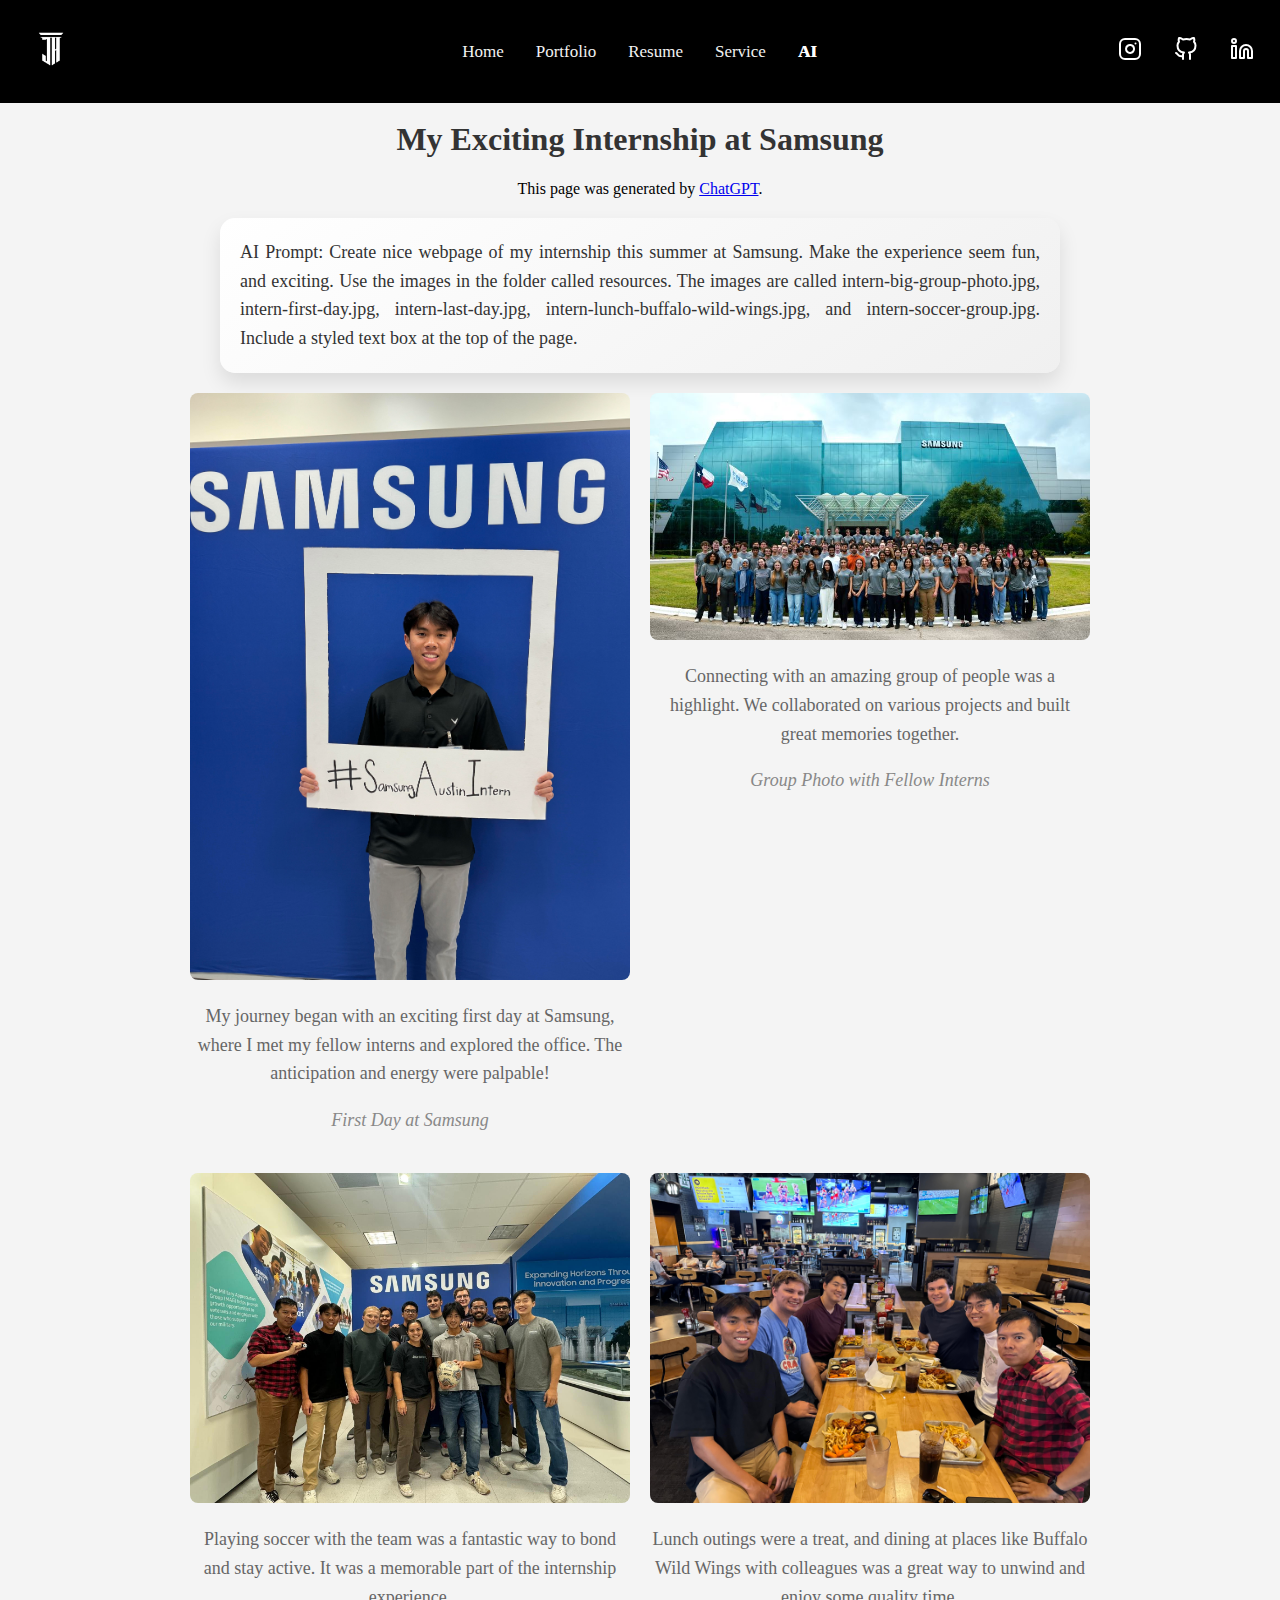
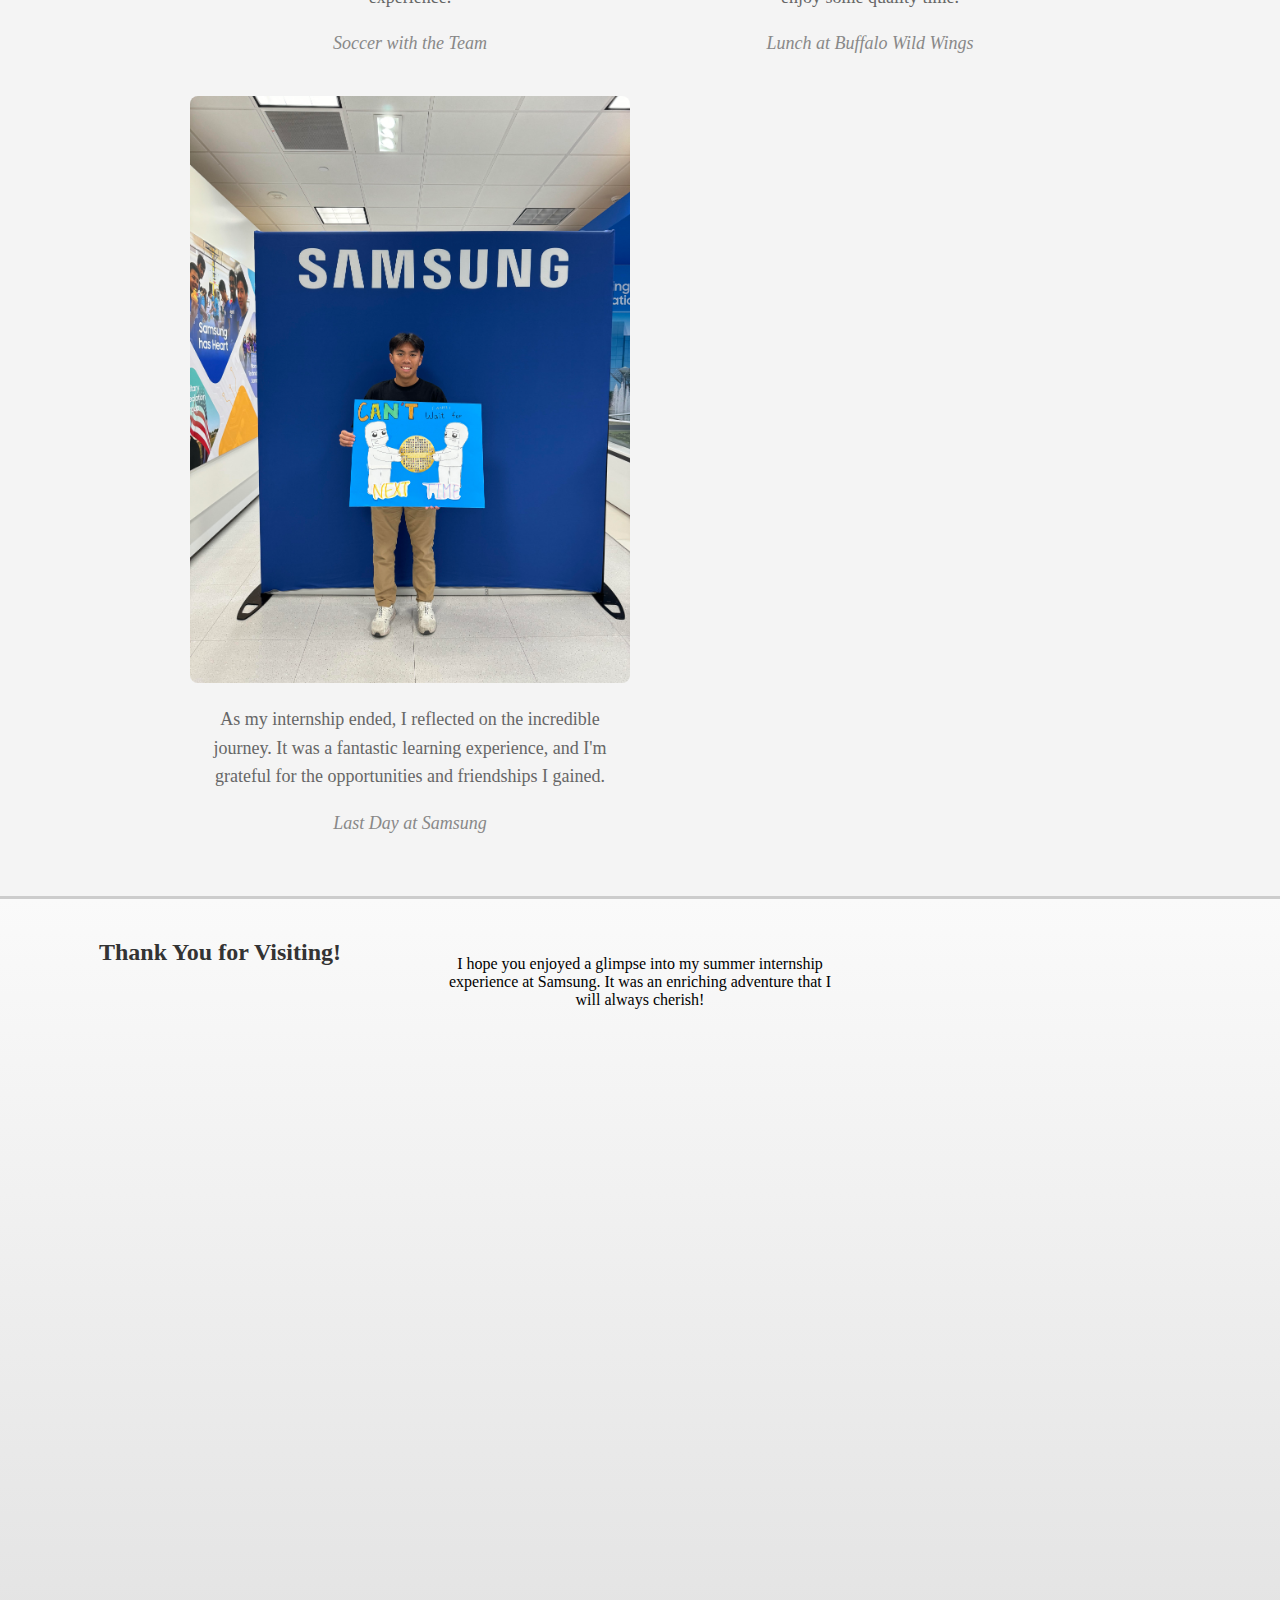
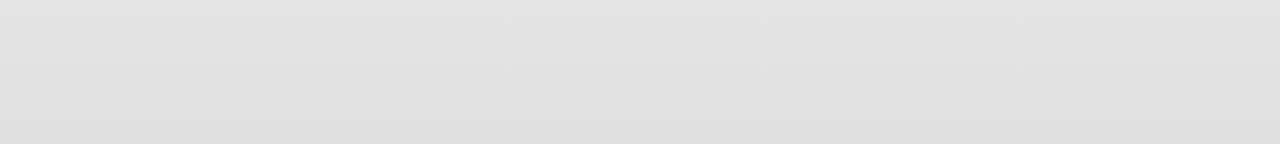
<file: ai.html>
<!DOCTYPE html>
<html lang="en">
<head>
    <meta charset="UTF-8">
    <meta name="viewport" content="width=device-width, initial-scale=1.0">
    <title>Jason Huynh - Samsung Internship</title>
    <link rel="icon" type="image/png" href="resources/jh_logo.jpg">
    <link rel="stylesheet" href="styles/style1.css">
    <style>
        body {
            margin: 0;
            padding: 0;
            background-color: #f4f4f4;
        }
        .content {
            margin-top: 80px;
            padding: 20px;
            text-align: center;
        }
        .content h1 {
            color: #333;
        }
        .internship-details {
            display: grid;
            grid-template-columns: 1fr 1fr;
            grid-gap: 20px;
            margin: 20px auto;
            max-width: 900px;
        }
        .internship-details img {
            width: 100%;
            border-radius: 8px;
            transition: transform 0.3s, box-shadow 0.3s;
        }
        .internship-details img:hover {
            transform: scale(1.05);
            box-shadow: 0 4px 8px rgba(0, 0, 0, 0.3);
        }
        .internship-details p {
            font-size: 18px;
            line-height: 1.6;
            color: #666;
        }
        .internship-details .caption {
            font-style: italic;
            color: #888;
        }
        @media (max-width: 768px) {
            .internship-details {
                grid-template-columns: 1fr;
            }
        }
        .bottom-half {
            background: linear-gradient(to bottom, #fafafa, #e0e0e0);
            padding: 40px 20px;
            border-top: 3px solid #ccc;
            text-align: center;
        }
        .bottom-half h2 {
            margin: 0 0 20px;
            color: #333;
        }
        .fancy-text-box {
            max-width: 800px;
            margin: 20px auto;
            padding: 20px;
            background: linear-gradient(145deg, #ffffff, #f0f0f0);
            border-radius: 15px;
            box-shadow: 0 10px 20px rgba(0, 0, 0, 0.1);
            transition: all 0.3s ease;
        }
        .fancy-text-box:hover {
            transform: translateY(-5px);
            box-shadow: 0 15px 30px rgba(0, 0, 0, 0.15);
        }
        .fancy-text-box p {
            font-size: 18px;
            line-height: 1.6;
            color: #333;
            margin: 0;
            text-align: justify;
        }
    </style>
</head>
<body>
    <div class="navbar">
        <a href="index.html">
            <img src="resources/jh_logo.jpg" alt="jh_logo" class="logo">
        </a>
        <div class="main-nav">
            <a href="index.html">Home</a>
            <a href="portfolio.html">Portfolio</a>
            <a href="qualifications.html">Resume</a>
            <a href="service.html">Service</a>
            <a href="ai.html" class="active">AI</a>
        </div>
        <a href="https://www.instagram.com/jasonthuynh/?hl=en">
            <img src="resources/insta_logo.svg" alt="instagram">
        </a>
        <a href="https://github.com/jasonthuynh">
            <img src="resources/github.svg" alt="github">
        </a>
        <a href="https://www.linkedin.com/in/jason-huynh1/">
            <img src="resources/linkedin.svg" alt="linkedin" style="margin-right: 10px;">
        </a>
    </div>

    <div class="content">
        <h1>My Exciting Internship at Samsung</h1>
        <p>
            This page was generated by <a href="https://chatgpt.com/">ChatGPT</a>.
        </p>
        <div class="fancy-text-box">
            <p>
                AI Prompt: 
                Create nice webpage of my internship this summer at Samsung. 
                Make the experience seem fun, and exciting. 
                Use the images in the folder called resources. The images are called intern-big-group-photo.jpg, 
                intern-first-day.jpg, intern-last-day.jpg, intern-lunch-buffalo-wild-wings.jpg, and intern-soccer-group.jpg.
                Include a styled text box at the top of the page.
            </p>
        </div>

        <div class="internship-details">
            <div>
                <img src="resources/intern-first-day.jpg" alt="First Day at Samsung">
                <p>My journey began with an exciting first day at Samsung, where I met my fellow interns and explored the office. The anticipation and energy were palpable!</p>
                <p class="caption">First Day at Samsung</p>
            </div>
            <div>
                <img src="resources/intern-big-group-photo.jpg" alt="Big Group Photo">
                <p>Connecting with an amazing group of people was a highlight. We collaborated on various projects and built great memories together.</p>
                <p class="caption">Group Photo with Fellow Interns</p>
            </div>
            <div>
                <img src="resources/intern-soccer-group.jpg" alt="Soccer Group">
                <p>Playing soccer with the team was a fantastic way to bond and stay active. It was a memorable part of the internship experience.</p>
                <p class="caption">Soccer with the Team</p>
            </div>
            <div>
                <img src="resources/intern-lunch-buffalo-wild-wings.jpg" alt="Lunch at Buffalo Wild Wings">
                <p>Lunch outings were a treat, and dining at places like Buffalo Wild Wings with colleagues was a great way to unwind and enjoy some quality time.</p>
                <p class="caption">Lunch at Buffalo Wild Wings</p>
            </div>
            <div>
                <img src="resources/intern-last-day.jpg" alt="Last Day at Samsung">
                <p>As my internship ended, I reflected on the incredible journey. It was a fantastic learning experience, and I'm grateful for the opportunities and friendships I gained.</p>
                <p class="caption">Last Day at Samsung</p>
            </div>
        </div>
    </div>

    <div class="bottom-half">
        <h2>Thank You for Visiting!</h2>
        <p>I hope you enjoyed a glimpse into my summer internship experience at Samsung. It was an enriching adventure that I will always cherish!</p>
    </div>
</body>
</html>
</file>
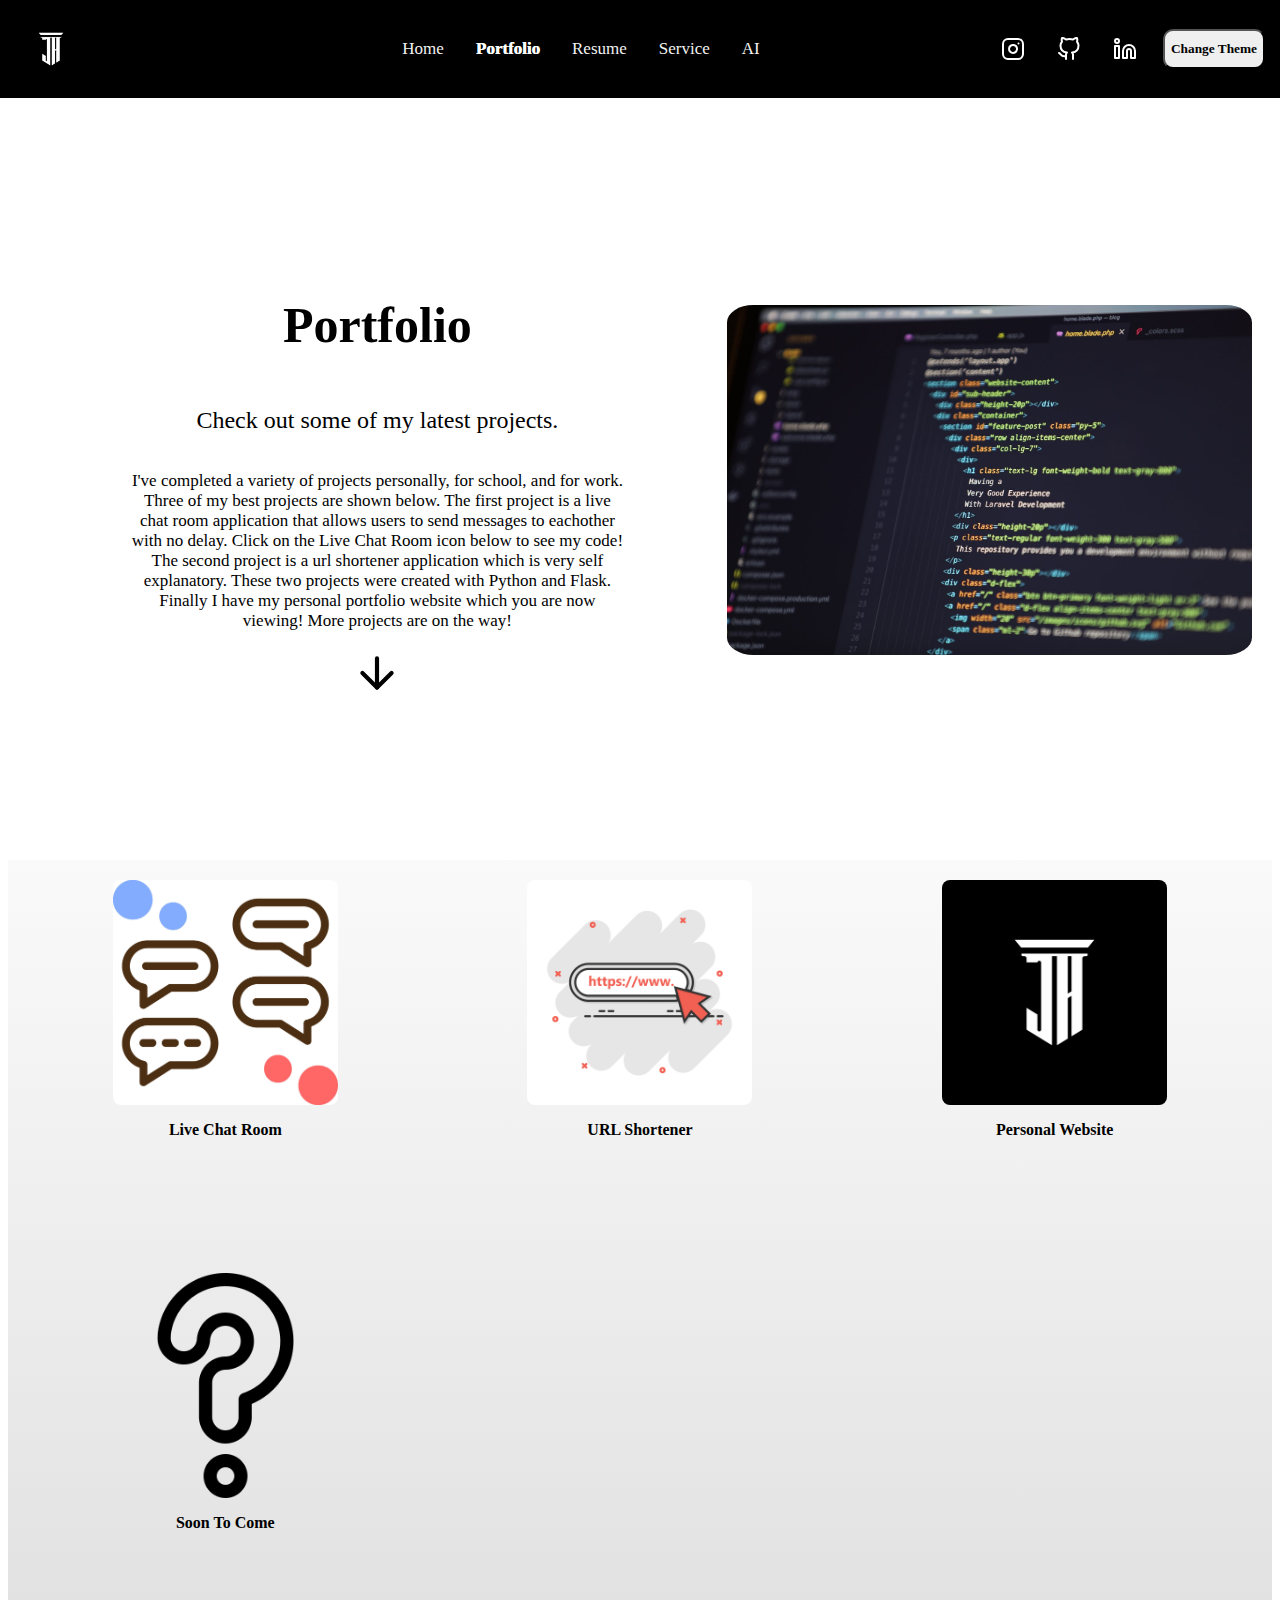
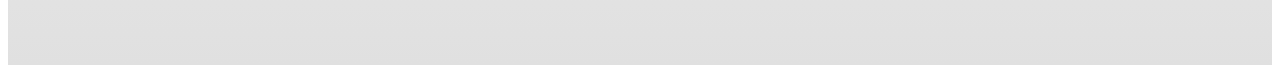
<file: portfolio.html>
<!DOCTYPE HTML PUBLIC "-//W3C//DTD HTML 4.01 Transitional//EN">
<html>
<head>
<title>Jason Huynh</title>
<meta http-equiv="Content-Type" content="text/html; charset=iso-8859-1">
<link rel="stylesheet" id="mainStyleSheet" href="styles/style1.css">
<link rel="icon" type="image/png" href="resources/jh_logo.jpg">
<script src="scripts/functions.js" defer></script>
</head>

<body>
    <div class="navbar">
        <a href="index.html">
            <img src="resources/jh_logo.jpg" alt="jh_logo" class="logo">
        </a>
        <div class="main-nav">
            <a href="index.html">Home</a>
            <a href="portfolio.html" class="active">Portfolio</a>
            <a href="qualifications.html">Resume</a>
            <a href="service.html">Service</a>
            <a href="ai.html">AI</a>
        </div>
        <a href="https://www.instagram.com/jasonthuynh/?hl=en">
            <img src="resources/insta_logo.svg" alt="instagram">
          </a>
          <a href="https://github.com/jasonthuynh">
            <img src="resources/github.svg" alt="github">
          </a>
          <a href="https://www.linkedin.com/in/jason-huynh1/">
            <img src="resources/linkedin.svg" alt="linkedin">
          </a>
          <button class="style-button" onclick="toggleStyleSheet()" type="button">Change Theme</button>
      </div>
    </div>


  <div class="content-portfolio">
    <div class="portfolio-split">
        <div class="top-half">
            <div class="portfolio-blurb">
                <h1>Portfolio</h1>
                <h2>Check out some of my latest projects.</h1>
                <h3>
                    I've completed a variety of projects personally, for school, and for work. Three of my best projects are shown below. 
                    The first project is a  live chat room application that allows users to send messages to eachother with no delay. Click on the Live Chat Room icon below to see my code!
                    The second project is a url shortener application which is very self explanatory. These two projects were created with Python and Flask. Finally I have my personal 
                    portfolio website which you are now viewing! More projects are on the way!
                </h3>
                <a onclick="scrollToProj()">
                    <img class="down-icon" src="resources/arrow-down.svg" id="transition-btn" alt="info icon">
                </a>
            </div>
            <img src="resources/projects_image.jpg" alt="coding_image" class="proj-img">
        </div>
        <div class="bottom-half" id="bottom-half">
            <div class="grid-item">
                <a href="https://github.com/jasonthuynh/Live-Chat-Room">
                    <img src="resources/chatroom-pic.jpg" alt="chatroom-project">
                </a>
                <p>
                    Live Chat Room
                </p>
            </div>
            <div class="grid-item">
                <a >
                    <img src="resources/url-shortener.jpg" alt="url-short-project">
                </a>
                <p>
                    URL Shortener
                </p>
            </div>
            <div class="grid-item">
                <a href="">
                    <img src="resources/jh_logo.jpg" alt="personal-logo">
                </a>
                <p>
                    Personal Website
                </p>
            </div>
            <div class="grid-item">
                <a href="">
                    <img id="questionmark" src="resources/questionmark.png" alt="chatroom-project">
                </a>
                <p>
                    Soon To Come
                </p>
            </div>
        </div>
    </div>
  </div>
</body>
</html>
</file>
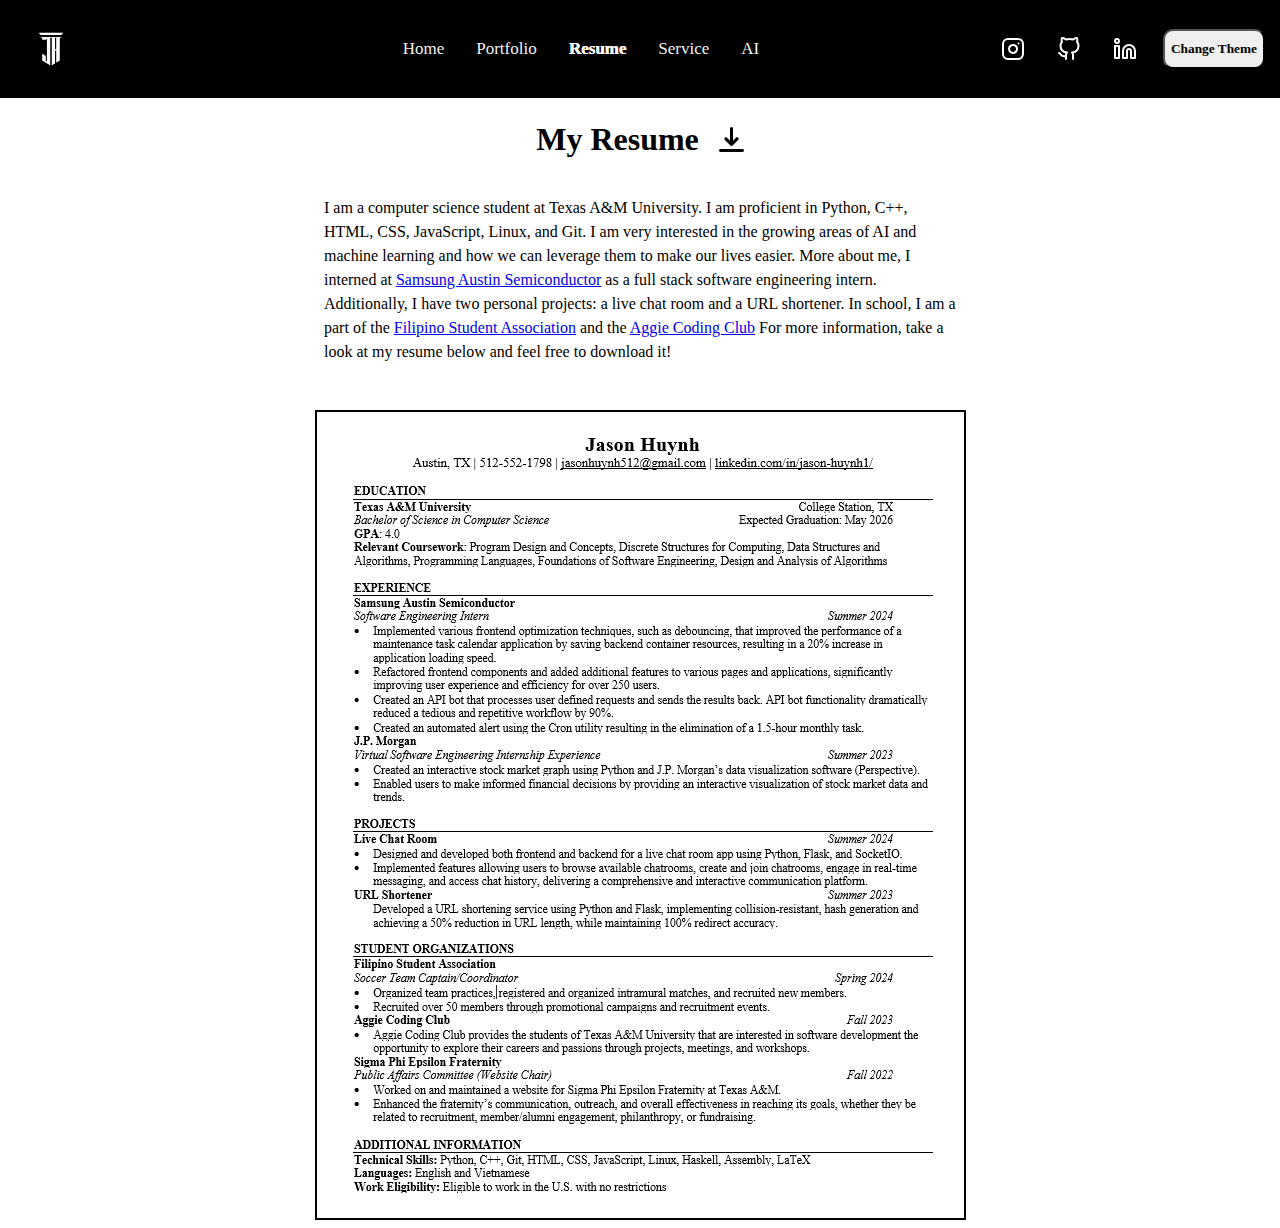
<file: qualifications.html>
<!DOCTYPE HTML PUBLIC "-//W3C//DTD HTML 4.01 Transitional//EN">
<html>
<head>
<title>Jason Huynh</title>
<meta http-equiv="Content-Type" content="text/html; charset=iso-8859-1">
<link rel="stylesheet" id="mainStyleSheet" href="styles/style1.css">
<link rel="icon" type="image/png" href="resources/jh_logo.jpg">
<script src="scripts/functions.js" defer></script>
</head>

<body>
    <div class="navbar">
        <a href="index.html">
            <img src="resources/jh_logo.jpg" alt="jh_logo" class="logo">
        </a>
        <div class="main-nav">
            <a href="index.html">Home</a>
            <a href="portfolio.html">Portfolio</a>
            <a href="qualifications.html" class="active">Resume</a>
            <a href="service.html">Service</a>
            <a href="ai.html">AI</a>
        </div>
        <a href="https://www.instagram.com/jasonthuynh/?hl=en">
          <img src="resources/insta_logo.svg" alt="instagram">
        </a>
        <a href="https://github.com/jasonthuynh">
          <img src="resources/github.svg" alt="github">
        </a>
        <a href="https://www.linkedin.com/in/jason-huynh1/">
          <img src="resources/linkedin.svg" alt="linkedin">
        </a>
        <button class="style-button" onclick="toggleStyleSheet()" type="button">Change Theme</button>
      </div>


  <div class="resume-page">
    <div class="left-resume-col">
      <div class="resume-content">
        <h1>My Resume</h1>
        <a href="resources/Jason_Huynh_Resume_24.docx">
          <img class="invert-icon download-click" src="resources/download.png" alt="download-icon">
        </a>
      </div>
      <div class="resume-desc">
        <p>
          I am a computer science student at Texas A&M University. I am proficient in Python, C++, HTML, CSS, JavaScript, Linux, and Git. I am very interested in the growing areas of AI and machine learning and how we can leverage them to make our lives easier.
           More about me, I interned at <a href="https://semiconductor.samsung.com/us/sas/">Samsung Austin Semiconductor</a> as a full stack software engineering intern. Additionally, I have two personal projects: 
           a live chat room and a URL shortener. In school, I am a part of the <a href="https://tamuphilsa.org/">Filipino Student Association</a> and the <a href="https://www.aggiecodingclub.com/">Aggie Coding Club</a> For more 
           information, take a look at my resume below and feel free to download it!
        </p>
      </div>
    </div>
    <div class="resume-image">
      <img src="resources/resume-image.png" alt="my-resume">
    </div>
  </div>



</body>
</html>
</file>
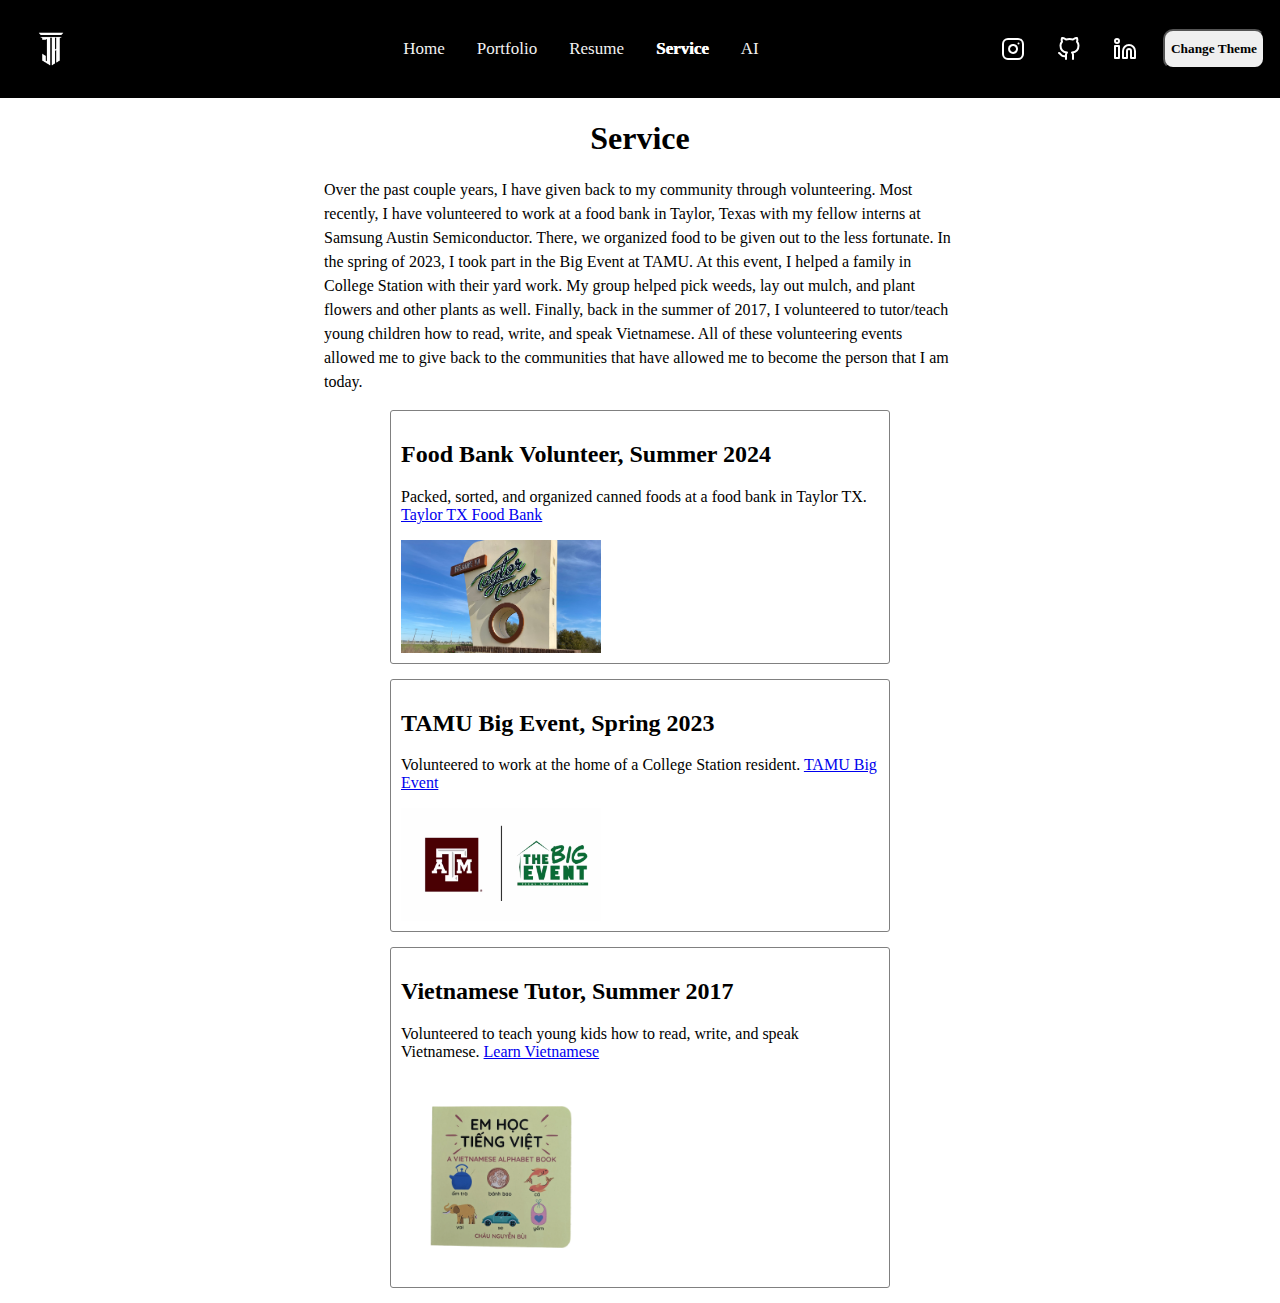
<file: service.html>
<!DOCTYPE HTML PUBLIC "-//W3C//DTD HTML 4.01 Transitional//EN">
<html>
<head>
<title>Jason Huynh</title>
<meta http-equiv="Content-Type" content="text/html; charset=iso-8859-1">
<link rel="stylesheet" id="mainStyleSheet" href="styles/style1.css">
<link rel="icon" type="image/png" href="resources/jh_logo.jpg">
<script src="scripts/functions.js" defer></script>
</head>

<body>
    <div class="navbar">
        <a href="index.html">
            <img src="resources/jh_logo.jpg" alt="jh_logo" class="logo">
        </a>
        <div class="main-nav">
            <a href="index.html">Home</a>
            <a href="portfolio.html">Portfolio</a>
            <a href="qualifications.html">Resume</a>
            <a href="service.html" class="active">Service</a>
            <a href="ai.html">AI</a>
        </div>
        <a href="https://www.instagram.com/jasonthuynh/?hl=en">
            <img src="resources/insta_logo.svg" alt="instagram">
          </a>
          <a href="https://github.com/jasonthuynh">
            <img src="resources/github.svg" alt="github">
          </a>
          <a href="https://www.linkedin.com/in/jason-huynh1/">
            <img src="resources/linkedin.svg" alt="linkedin">
          </a>
          <button class="style-button" onclick="toggleStyleSheet()" type="button">Change Theme</button>
        </div>


    <div class="content">
        <h1 class="service-title">Service</h1>
        <div class="service-text">
            <p>
                Over the past couple years, I have given back to my community through volunteering.
                Most recently, I have volunteered to work at a food bank in Taylor, Texas with my fellow 
                interns at Samsung Austin Semiconductor. There, we organized food to be given out to 
                the less fortunate. In the spring of 2023, I took part in the Big Event at TAMU. At this event, 
                I helped a family in College Station with their yard work. My group helped pick weeds, lay out 
                mulch, and plant flowers and other plants as well. Finally, back in the summer of 2017, I volunteered 
                to tutor/teach young children how to read, write, and speak Vietnamese. All of these volunteering events 
                allowed me to give back to the communities that have allowed me to become the person that I am today.
            </p>
        </div>
        

        <div class="timeline">
            <div class="timeline-item">
                <h2>Food Bank Volunteer, Summer 2024</h2>
                <p>
                    Packed, sorted, and organized canned foods at a food bank in Taylor TX.
                    <a href="https://www.centraltexasfoodbank.org/location/shepherds-heart-food-pantry-and-community-ministries-taylor">Taylor TX Food Bank</a>
                </p>
                <img src="resources/taylor-tx.jpg" alt="taylor-tx">
            </div>
            <div class="timeline-item">
                <h2>TAMU Big Event, Spring 2023</h2>
                <p>
                    Volunteered to work at the home of a College Station resident. 
                    <a href="https://bigevent.tamu.edu/">TAMU Big Event</a>
                </p>
                <img src="resources/big-event.jpg" alt="big-event">
            </div>
            <div class="timeline-item">
                <h2>Vietnamese Tutor, Summer 2017</h2>
                <p>
                    Volunteered to teach young kids how to read, write, and speak Vietnamese. 
                    <a href="http://www.linhsonaustin.org/">Learn Vietnamese</a>
                </p>
                
                <img src="resources/viet-book.png" alt="viet-img">
            </div>
        </div>
    </div>
</body>
</html>
</file>
<file: styles/style1.css>
.navbar {
    background-color: black;
    display: flex;
    justify-content: space-between;
    position: fixed;
    align-items: center;
    width: 100%;
    padding: 0px 0;
    top: 0;
    left: 0;
}

.main-nav {
    display: flex;
    flex-grow: 1;
    justify-content: center;
    margin-left: 75px;
}
.navbar a{
    color: #f2f2f2;
    text-align: center;
    padding: 14px 16px;
    text-decoration: none;
    font-size: 17px;
    transition: color 0.3s ease;
}

.navbar a:hover {
    color: gray;
    }

.navbar a.active {
    color: white;
    font-weight: 750;
    text-shadow: 0.5px 0 0 currentColor;
}

.content {
    margin-top: 120px;
}

.content-home {
    margin-top: 175px;
    height: 80vh;
}

.content-portfolio {
    margin-top: 100px;
    height: 80vh;
}

.logo {
    height: 70px;
}

.two-columns {
    display: flex;
    justify-content: center;
    align-items: center;
    gap: 0px;
    padding: 15px;
}

.column {
    flex-basis: 48%;
}

.text-column {
    display: flex;
    justify-content: right;
    align-items: center;
    text-align: center;
    height: 100%;
}

.image-column {
    text-align: center;
}

.home-img {
    max-width: 45%;
    height: auto;
    display: block;
    border-radius: 10%;
    margin-left: 75px;
}

.centered-text {
    max-width: 500px;
    padding: 10px;
}

.top-half {
    display: flex;
    justify-content: center;
    align-items: center;
    text-align: center;
    padding: 20px;
    height: 80vh;
}

.portfolio-blurb {
    display: flex;
    flex-direction: column;
    margin-right: 100px;
    margin-left: 100px;
    max-width: 550px;
    padding: 0%;
}

.bottom-half {
    background: linear-gradient(to bottom,#fafafa, #e0e0e0);
    height: 85vh;
    display: grid;
    grid-template-columns: repeat(3, 1fr);
    grid-template-rows: repeat(2, auto);
    gap: 20px;
    padding: 20px;
}

.grid-item {
    text-align: center;
}

.grid-item img {
    max-width: 250px;
    height: auto;
    display: block;
    margin: 0 auto;
    border-radius: 8px;
}

.resume-content {
    margin-top: 100px;
    display: flex;
    align-items: center;
    gap: 20px;
    flex-wrap: wrap;
    justify-content: center;
}

.resume-image {
    display: flex;
    justify-content: center;

}

.timeline {
    max-width: 500px;
    margin: 0 auto;
}

.timeline-item {
    padding: 10px;
    margin: 15px 0px;
    background-color: white;
    border: 1px solid gray;
    border-radius: 3px;
}

#second-section {
    padding: 75px 20px;
    background-color: #f9f9f9;
}

.about-me-content {
    max-width: 850px;
    margin: 0 auto;
    line-height: 1.7;
}

.about-me-content h2 {
    border-bottom: 2px solid #333;
}


.resume-desc {
    display: flex;
    justify-content: center;
    margin-bottom: 30px;
}

.style-button {
    margin-right: 15px;
    font-family: 'Trebuchet MS';
    font-weight: bold;
    margin-left: 10px;
    min-height: 40px;
    min-width: 60px;
    border-radius: 10px;
}

.style-button:hover {
    background-color: #99a3a4;
    transition: .5s;
}

.service-text {
    max-width: 50%;
    margin: auto;
}

.home-welcome {
    font-size: 55px;
}

.home-blurb {
    font-size: 20px;
}

.info-icon {
    height: 50px;
    cursor: pointer;
}

.icon-spacing {
    margin-right: 10px;
}

.portfolio-blurb h1 {
    font-size: 50px;
}

.portfolio-blurb h2 {
    font-weight: 530;
}

.portfolio-blurb h3 {
    font-size: 17px;
    font-weight: 200;
}

.proj-img {
    height: 350px;
    border-radius: 5%;
}

.grid-item p {
    font-weight: bold;
}

.grid-item img {
    max-width: 225px;
}

.download-click {
    max-width: 25px;
}

.resume-desc p {
    max-width: 50%;
    line-height: 1.5;
}

.resume-image img {
    border: 2px solid black;
}

.service-title {
    text-align: center;
}

.timeline-item img {
    width: 200px;
}

.service-text p {
    line-height: 1.5;
}

.down-icon {
    height: 50px;
    cursor: pointer;
}
</file>
